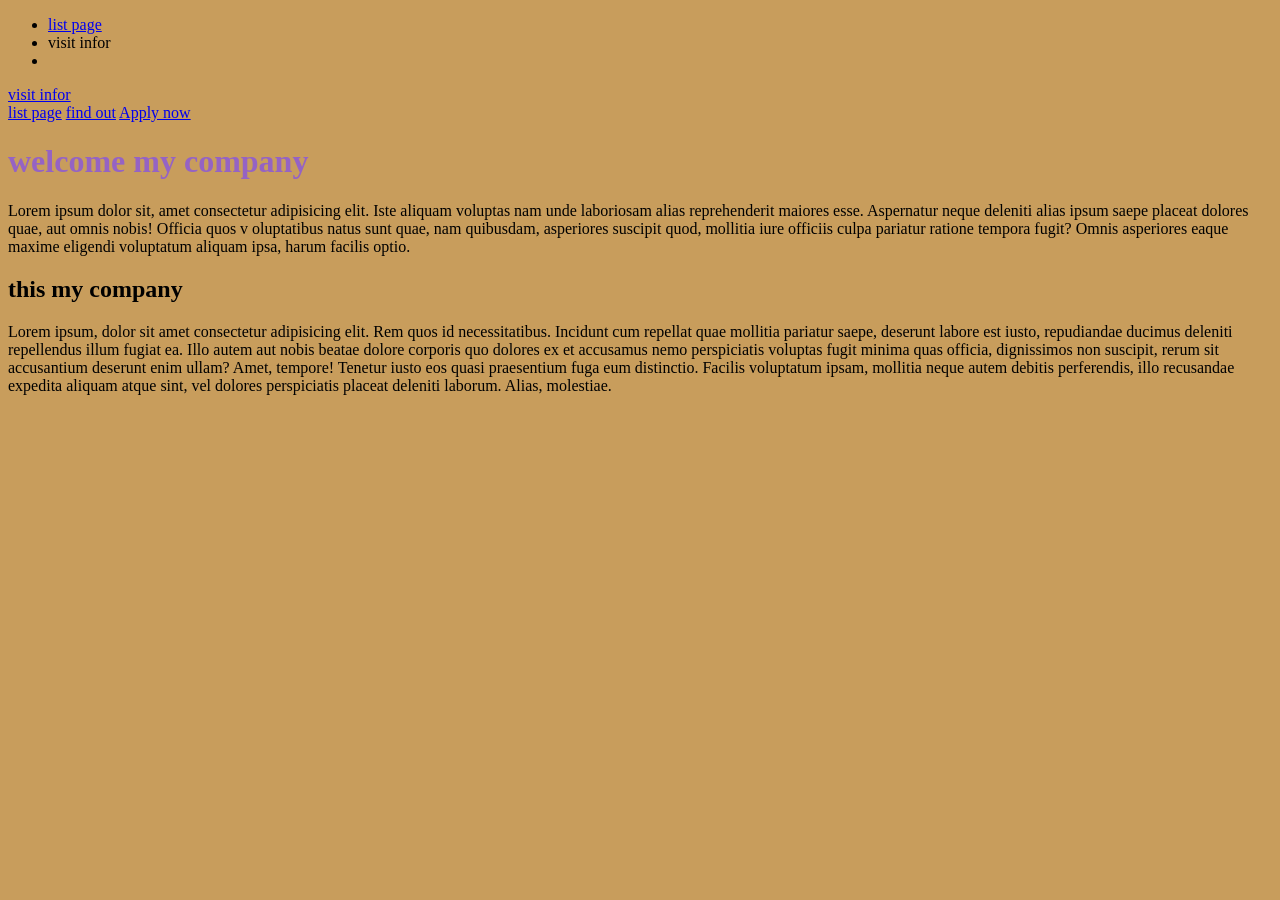
<file: index.html>
<!DOCTYPE html>
<html lang="en">
<head>
    <meta charset="UTF-8">
    <meta name="viewport" content="width=device-width, initial-scale=1.0">
    <title>my company</title>
    <style>
body{
    background-color: rgb(200, 157, 92);
}

    </style>
</head>
<body>


<ul>
<li> <a href="list.html">list page</a></li>
<li><a href="infor.html"></a>visit infor</li>
<li></li>

</ul>


    
<a href="infor.html"    target="_blank">visit infor</a> <br>
<a href="list.html"   target="_blank">list page</a>
<a href="location.html">find out</a>
<a href="service.html">Apply now</a>

<br>

<a href=""></a>


    <h1 style="color: rgb(149, 99, 196);">welcome my company</h1>
    <p>Lorem ipsum dolor sit, amet consectetur adipisicing elit. Iste aliquam voluptas nam unde laboriosam alias reprehenderit maiores esse. Aspernatur neque deleniti alias ipsum saepe placeat dolores quae, aut omnis nobis!
    Officia quos v
    oluptatibus natus sunt quae, nam quibusdam, asperiores suscipit quod, mollitia iure officiis culpa pariatur ratione tempora fugit? Omnis asperiores eaque maxime eligendi voluptatum aliquam ipsa, harum facilis optio.</p>



<h2>this my company</h2>
<p>Lorem ipsum, dolor sit amet consectetur adipisicing elit. Rem quos id necessitatibus. Incidunt cum repellat quae mollitia pariatur saepe, deserunt labore est iusto, repudiandae ducimus deleniti repellendus illum fugiat ea.
Illo autem aut nobis beatae dolore corporis quo dolores ex et accusamus nemo perspiciatis voluptas fugit minima quas officia, dignissimos non suscipit, rerum sit accusantium deserunt enim ullam? Amet, tempore!
Tenetur iusto eos quasi praesentium fuga eum distinctio. Facilis voluptatum ipsam, mollitia neque autem debitis perferendis, illo recusandae expedita aliquam atque sint, vel dolores perspiciatis placeat deleniti laborum. Alias, molestiae.</p>


</body>

</html>
</file>
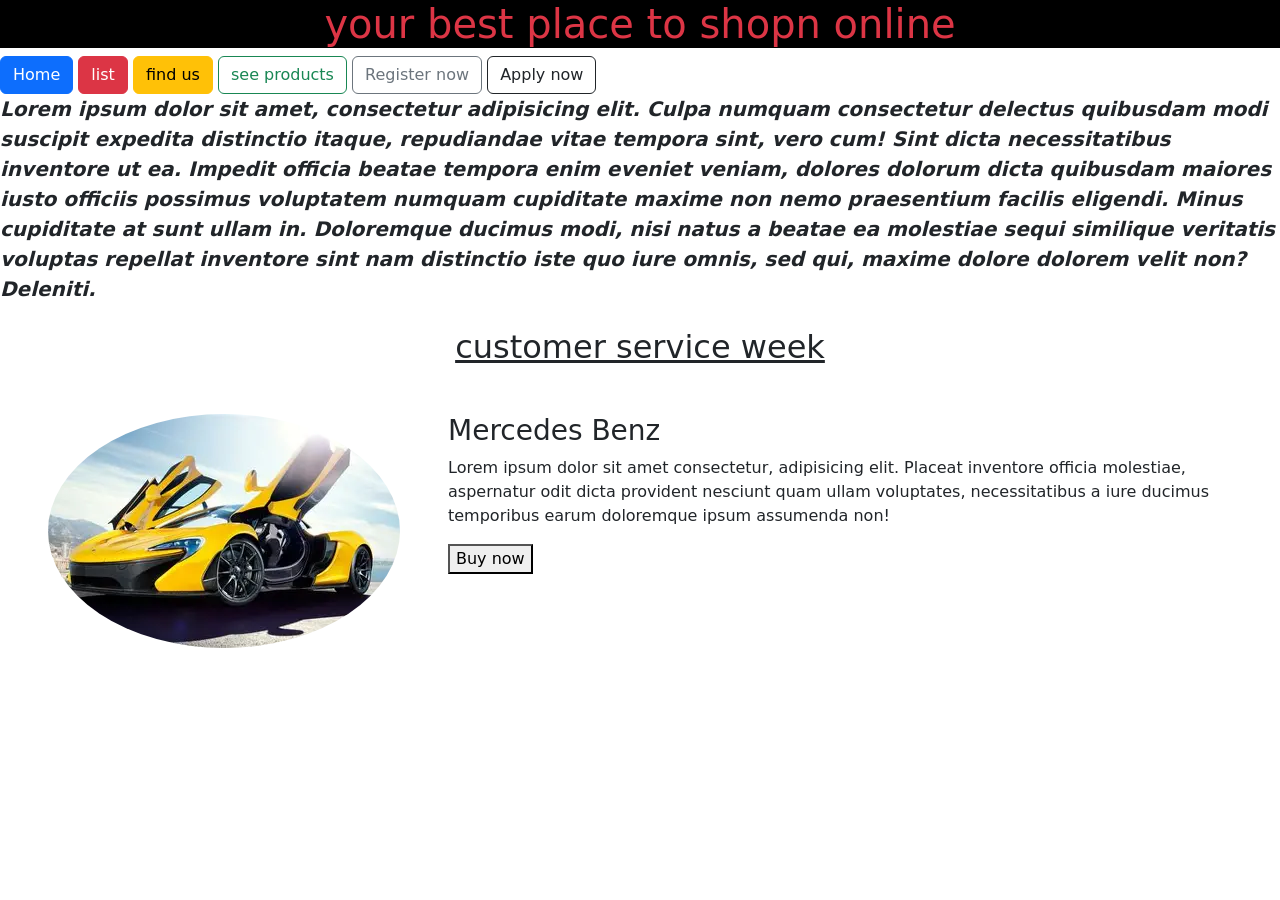
<file: info.html>
<!DOCTYPE html>
<html lang="en">
<head>
    <meta charset="UTF-8">
    <meta name="viewport" content="width=device-width, initial-scale=1.0">
    <title>information page -PrimeHaven</title>



<link rel="stylesheet" href="bootstrap/css/bootstrap.min.css">
<script src="bootstrap/js/bootstrap.min.js"></script>

</head>
<body>


    <h1 class="text-center text-danger bg-black">your best place to shopn online</h1>

    <button class="btn btn-primary">Home</button>

<button class="btn btn-danger">list</button>

<button class="btn btn-warning">find us</button>

<button class="btn btn-outline-success"> see products</button>

<button class="btn btn-outline-secondary">Register now</button>

<button class="btn btn-outline-dark"> Apply now</button>





    <p class="fw-bold fs-5 fst-italic mb-4">Lorem ipsum dolor sit amet, consectetur adipisicing elit. Culpa numquam consectetur delectus quibusdam modi suscipit expedita distinctio itaque, repudiandae vitae tempora sint, vero cum! Sint dicta necessitatibus inventore ut ea.
    Impedit officia beatae tempora enim eveniet veniam, dolores dolorum dicta quibusdam maiores iusto officiis possimus voluptatem numquam cupiditate maxime non nemo praesentium facilis eligendi. Minus cupiditate at sunt ullam in.
    Doloremque ducimus modi, nisi natus a beatae ea molestiae sequi similique veritatis voluptas repellat inventore sint nam distinctio iste quo iure omnis, sed qui, maxime dolore dolorem velit non? Deleniti.<p>



<h2 class="text-center text-decoration-underline">customer service week</h2>



<div class="d-flex m-5">


<div class="me-5">
<img src="images/car 4.webp" alt="" class="rounded-circle">

</div>


<div>

    <h3>Mercedes Benz</h3>
    <P>Lorem ipsum dolor sit amet consectetur, adipisicing elit. Placeat inventore officia molestiae, aspernatur odit dicta provident nesciunt quam ullam voluptates, necessitatibus a iure ducimus temporibus earum doloremque ipsum assumenda non!</P>
    <BUtton> Buy now</BUtton>
</div>






</div>




    
</body>
</html>
</file>
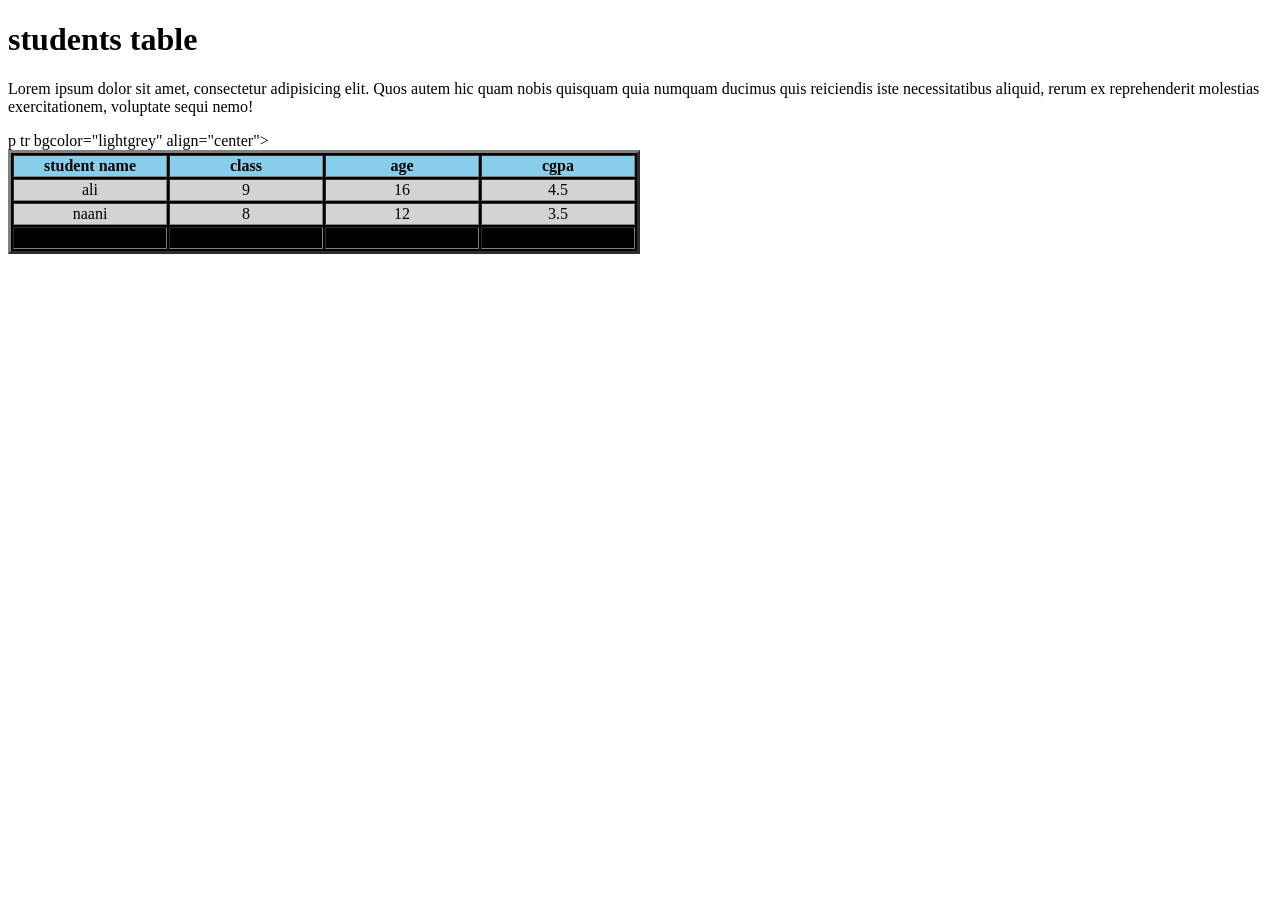
<file: infor.html>
<!DOCTYPE html>
<html lang="en">
<head>
    <meta charset="UTF-8">
    <meta name="viewport" content="width=device-width, initial-scale=1.0">
    <title>Document</title>
</head>
<body>
<h1>students table</h1>

<p>Lorem ipsum dolor sit amet, consectetur adipisicing elit. Quos autem hic quam nobis quisquam quia numquam ducimus quis reiciendis iste necessitatibus aliquid, rerum ex reprehenderit molestias exercitationem, voluptate sequi nemo!</p>


p


<table bgcolor="black" border="3px">
<tr bgcolor="skyblue">
<th width="150px">student name</th>
<th width="150px">class</th>
<th width="150px">age</th>
<th width="150px">cgpa</th>
</tr>



<tr bgcolor="lightgrey" align="center">
<td>ali</td>
<td>9</td>
<td>16</td>
<td>4.5</td>
</tr>



<tr bgcolor="lightgrey" align="center">
<td>naani</td>
<td>8</td>
<td>12</td>
<td>3.5</td>
</tr>


tr bgcolor="lightgrey" align="center">
<td>mohaan</td>
<td>11</td>
<td>17</td>
<td>3.75</td>
</tr>










</table>















    
</body>
</html>
</file>
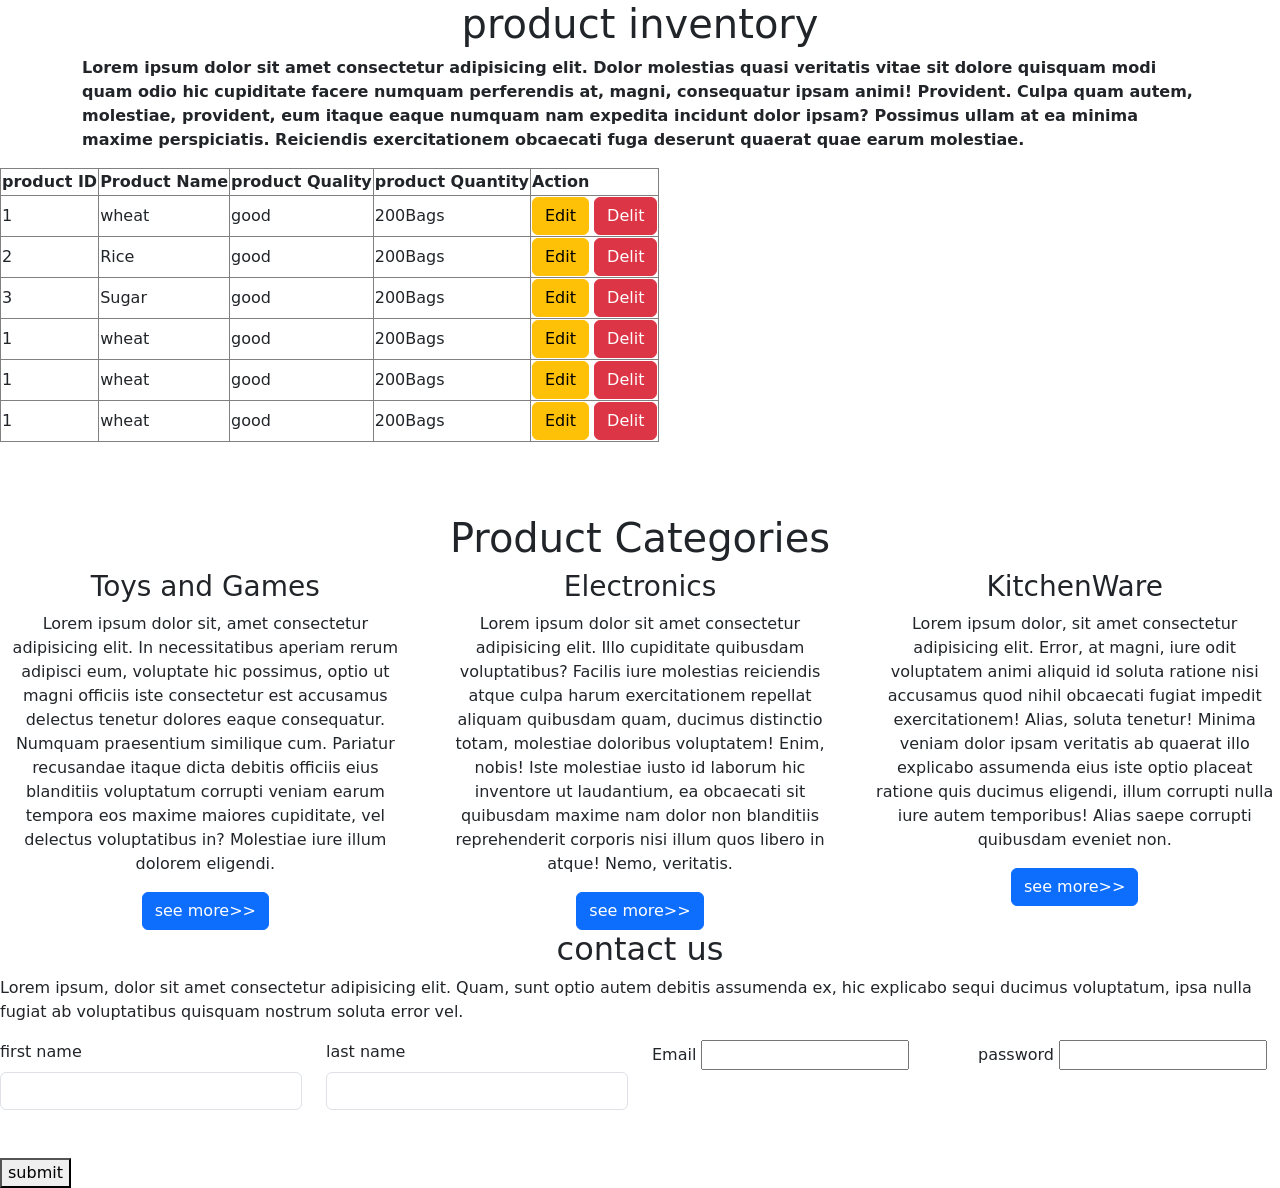
<file: inventory.html>
<!DOCTYPE html>
<html lang="en">
<head>
    <meta charset="UTF-8">
    <meta name="viewport" content="width=device-width, initial-scale=1.0">
    <title>inventory page -PrimeHaven</title>

<link rel="stylesheet" href="bootstrap/css/bootstrap.min.css"><link>
<script src="bootstrap/js/bootstrap.min.js"></script>

</head>
<body>

<h1 class="text-center"> product inventory</h1>
<p class="container fw-bold">Lorem ipsum dolor sit amet consectetur adipisicing elit. Dolor molestias quasi veritatis vitae sit dolore quisquam modi quam odio hic cupiditate facere numquam perferendis at, magni, consequatur ipsam animi! Provident.
Culpa quam autem, molestiae, provident, eum itaque eaque numquam nam expedita incidunt dolor ipsam? Possimus ullam at ea minima maxime perspiciatis. Reiciendis exercitationem obcaecati fuga deserunt quaerat quae earum molestiae.</p>


<table class="table-bordered table-striped table-hover">

<tr>
<th>product ID</th>
<th>Product Name</th>
<th>product Quality</th>
<th>product Quantity</th>
<th>Action</th>

</tr>

<tr>

<td>1</td>
<td>wheat</td>
<td>good</td>
<td>200Bags</td>
<td>

    <BUtton class="btn btn-warning">Edit</BUtton>
    <BUtton class="btn btn-danger">Delit</BUtton>
</td>

</tr>


<tr>

<td>2</td>
<td>Rice</td>
<td>good</td>
<td>200Bags</td>
<td>

    <BUtton  <BUtton class="btn btn-warning">Edit</BUtton>
    <BUtton class="btn btn-danger">Delit</BUtton>

</td>

</tr>

<tr>

<td>3</td>
<td>Sugar</td>
<td>good</td>
<td>200Bags</td>
<td>

    <BUtton class="btn btn-warning">Edit</BUtton>
    <BUtton class="btn btn-danger">Delit</BUtton>
</td>

</tr>

<tr>

<td>1</td>
<td>wheat</td>
<td>good</td>
<td>200Bags</td>
<td>

    <BUtton class="btn btn-warning">Edit</BUtton>
    <BUtton class="btn btn-danger">Delit</BUtton>
</td>

</tr>

<tr>

<td>1</td>
<td>wheat</td>
<td>good</td>
<td>200Bags</td>
<td>

    <BUtton class="btn btn-warning">Edit</BUtton>
    <BUtton class="btn btn-danger">Delit</BUtton>
</td>

</tr>


<tr>

<td>1</td>
<td>wheat</td>
<td>good</td>
<td>200Bags</td>
<td>

    <BUtton class="btn btn-warning">Edit</BUtton>
    <BUtton class="btn btn-danger">Delit</BUtton>
</td>

</tr>

</table>

<br><br><br>


<h1 class="text-center">Product Categories</h1>

<div class="row">

<div class="col text-center">
<h3>Toys and Games</h3>
<p>Lorem ipsum dolor sit, amet consectetur adipisicing elit. In necessitatibus aperiam rerum adipisci eum, voluptate hic possimus, optio ut magni officiis iste consectetur est accusamus delectus tenetur dolores eaque consequatur.
Numquam praesentium similique cum. Pariatur recusandae itaque dicta debitis officiis eius blanditiis voluptatum corrupti veniam earum tempora eos maxime maiores cupiditate, vel delectus voluptatibus in? Molestiae iure illum dolorem eligendi.</p>


<a href="products.html" class="btn btn-primary"> see more>></a>

</div>


<div class="col text-center">
    <h3> Electronics</h3>
    <p>Lorem ipsum dolor sit amet consectetur adipisicing elit. Illo cupiditate quibusdam voluptatibus? Facilis iure molestias reiciendis atque culpa harum exercitationem repellat aliquam quibusdam quam, ducimus distinctio totam, molestiae doloribus voluptatem!
    Enim, nobis! Iste molestiae iusto id laborum hic inventore ut laudantium, ea obcaecati sit quibusdam maxime nam dolor non blanditiis reprehenderit corporis nisi illum quos libero in atque! Nemo, veritatis.</p>
    
<a href="products.html" class="btn btn-primary"> see more>></a>


</div>


<div class="col text text-center">

<h3>KitchenWare</h3>
<p>Lorem ipsum dolor, sit amet consectetur adipisicing elit. Error, at magni, iure odit voluptatem animi aliquid id soluta ratione nisi accusamus quod nihil obcaecati fugiat impedit exercitationem! Alias, soluta tenetur!
Minima veniam dolor ipsam veritatis ab quaerat illo explicabo assumenda eius iste optio placeat ratione quis ducimus eligendi, illum corrupti nulla iure autem temporibus! Alias saepe corrupti quibusdam eveniet non.</p>

<a href="products.html" class="btn btn-primary"> see more>></a>

</div>

</div>

<!------contact form-->
<h2 class="text text-center">contact us</h2>
<p>Lorem ipsum, dolor sit amet consectetur adipisicing elit. Quam, sunt optio autem debitis assumenda ex, hic explicabo sequi ducimus voluptatum, ipsa nulla fugiat ab voluptatibus quisquam nostrum soluta error vel.</p>


<form action="">

<div class="row mb-5">

<div class="col">

    <label for="fname" class="form-label"> first name</label>
    <input type="text" id="fname"class="form-control" required>
</div>


<div class="col">

<label for=" fname"class="form-label"> last name</label>
    <input type="text" id="fname" class="form-control" required>

</div> <br><br>

<div class="col">
<label for="email ">Email</label>
<input type="email"id="email" required> 

</div>


<div class="col">

    <label for="pwd">password</label>
<input type="password" id="pwd" required>

</div>

</div>

</form>

<button>submit</button>




</body>
</html>
</file>
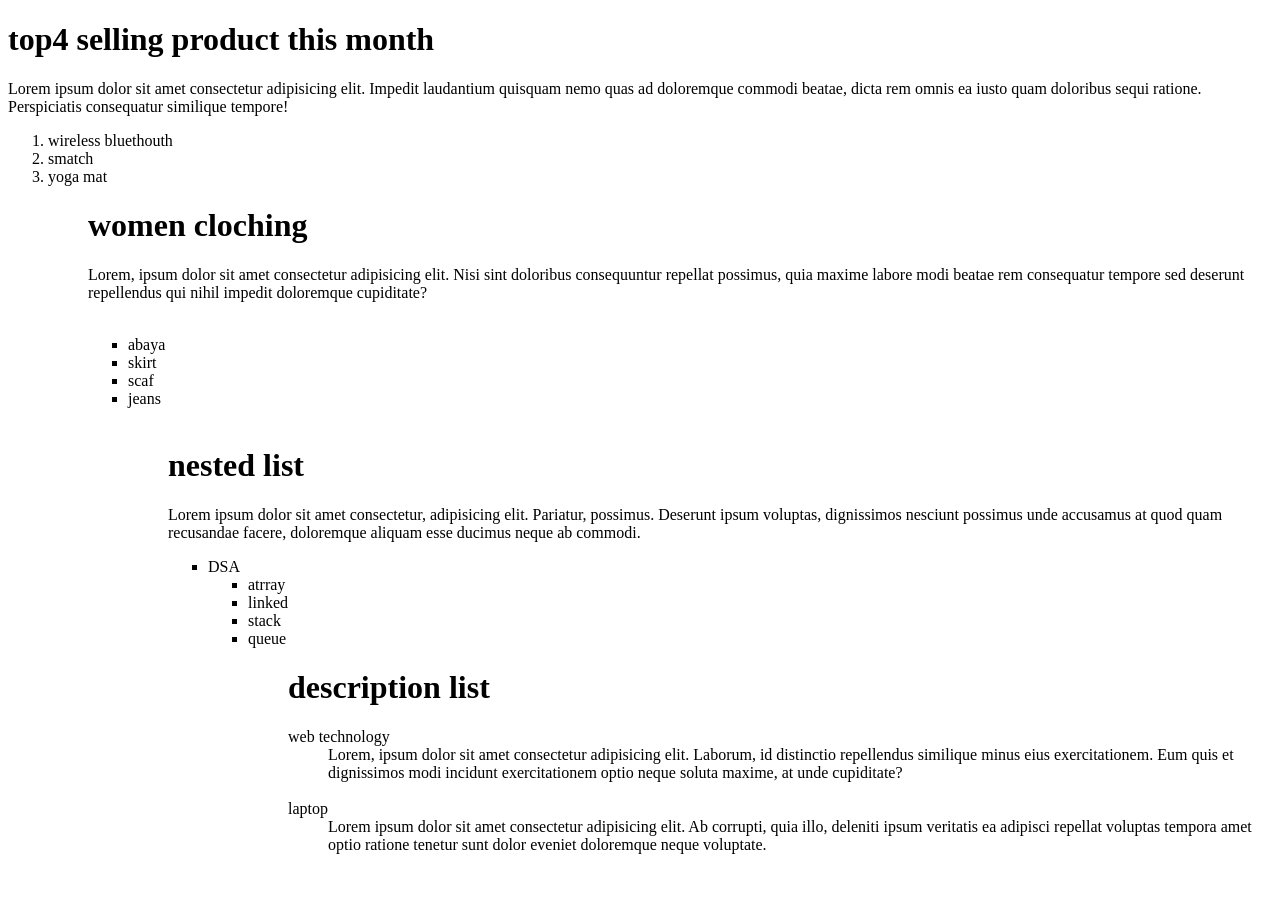
<file: list.html>
<!DOCTYPE html>
<html lang="en">
<head>
    <meta charset="UTF-8">
    <meta name="viewport" content="width=device-width, initial-scale=1.0">
    <title>Document</title>

    <style>

        body{
            background-color:rgba(red, green, blue, alpha);
        }
    </style>
</head>
<body>
<!---ordered list-->
<h1>top4 selling product this month</h1>
<p>Lorem ipsum dolor sit amet consectetur adipisicing elit. Impedit laudantium quisquam nemo quas ad doloremque commodi beatae, dicta rem omnis ea iusto quam doloribus sequi ratione. Perspiciatis consequatur similique tempore!</p>
<ol>
<li>wireless bluethouth</li>
<li>smatch</li>
<li>yoga mat</li>

<ol>
<!---unoredered list-->

    

<h1>women cloching</h1>
<p>Lorem, ipsum dolor sit amet consectetur adipisicing elit. Nisi sint doloribus consequuntur repellat possimus, quia maxime labore modi beatae rem consequatur tempore sed deserunt repellendus qui nihil impedit doloremque cupiditate?</p>
<br>
<ul>
<li>abaya</li>
<li>skirt</li>
<li>scaf</li>
<li>jeans</li>

<ul>

<br>

<!---nested list-->
<h1>nested list</h1>
<p>Lorem ipsum dolor sit amet consectetur, adipisicing elit. Pariatur, possimus. Deserunt ipsum voluptas, dignissimos nesciunt possimus unde accusamus at quod quam recusandae facere, doloremque aliquam esse ducimus neque ab commodi.</p>
<ul>
<li>DSA
<UL>
<LI>atrray</LI>
<LI>linked</LI>
<LI>stack</LI>
<LI>queue</LI>
<ul>
<!----desciption list-->
<h1>description list</h1>
<dl>
<dt>web technology</dt>
<dd>Lorem, ipsum dolor sit amet consectetur adipisicing elit. Laborum, id distinctio repellendus similique minus eius exercitationem. Eum quis et dignissimos modi incidunt exercitationem optio neque soluta maxime, at unde cupiditate?</dd>

<br>
<dt>laptop</dt>
<dd>Lorem ipsum dolor sit amet consectetur adipisicing elit. Ab corrupti, quia illo, deleniti ipsum veritatis ea adipisci repellat voluptas tempora amet optio ratione tenetur sunt dolor eveniet doloremque neque voluptate.</dd>
<dl></dl>






</body>
</html>
</file>
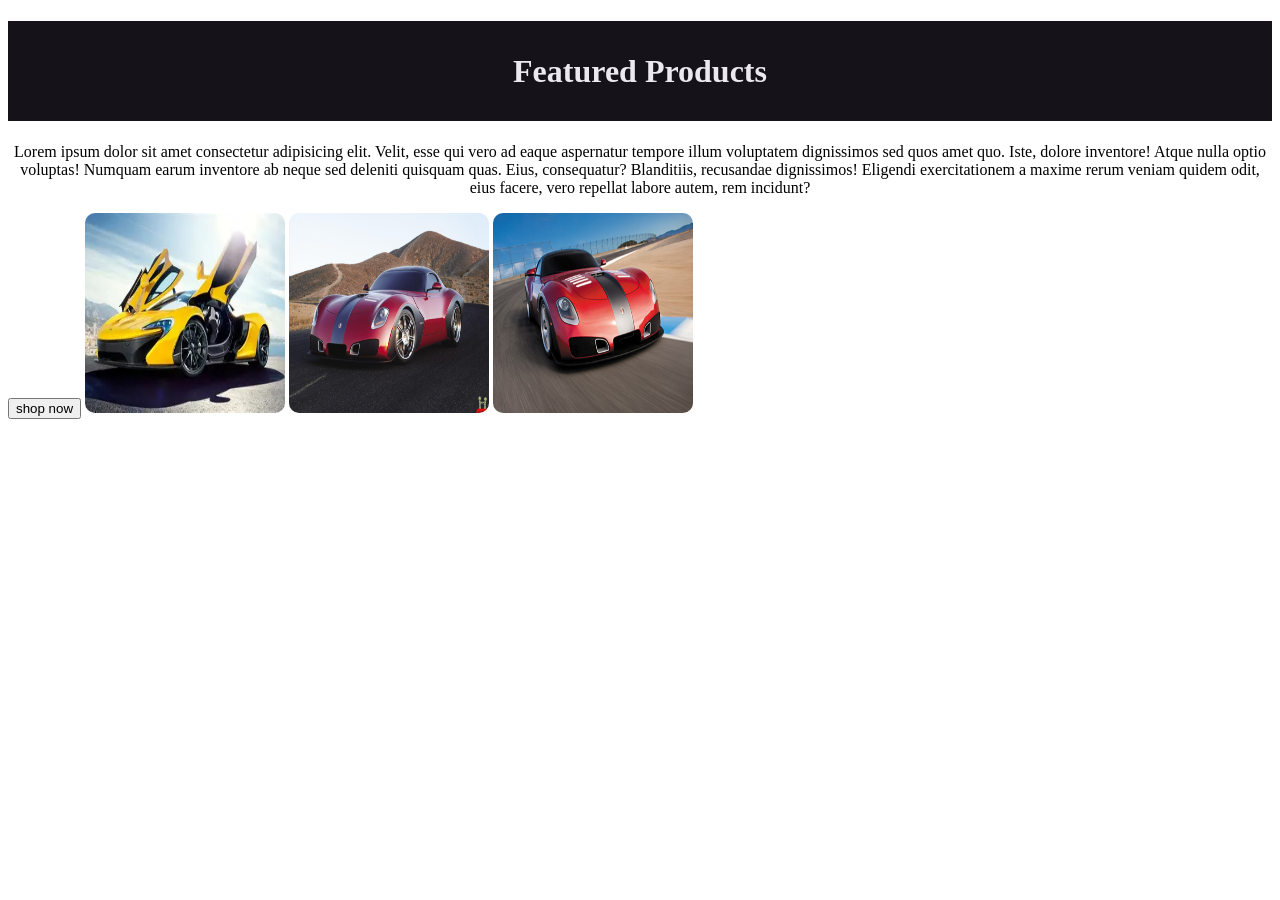
<file: products.html>
<!DOCTYPE html>
<html lang="en">
<head>
    <meta charset="UTF-8">
    <meta name="viewport" content="width=device-width, initial-scale=1.0">
    <title>Product Page - PrimeHaven</title>
    <link rel="stylesheet" href="css/products.css">
    
</head>
<body>
    <h1>Featured Products</h1>
    <p> Lorem ipsum dolor sit amet consectetur adipisicing elit. Velit, esse qui vero ad eaque aspernatur tempore illum voluptatem dignissimos sed quos amet quo. Iste, dolore inventore! Atque nulla optio voluptas!
    Numquam earum inventore ab neque sed deleniti quisquam quas. Eius, consequatur? Blanditiis, recusandae dignissimos! Eligendi exercitationem a maxime rerum veniam quidem odit, eius facere, vero repellat labore autem, rem incidunt?</p>
    <button>shop now</button>
  <img src="images/car 4.webp" alt="">
    <img src="images/car 1.jpeg" alt="">
    <img src="images/car2.jpg" alt="">


    
</body>
</html>
</file>
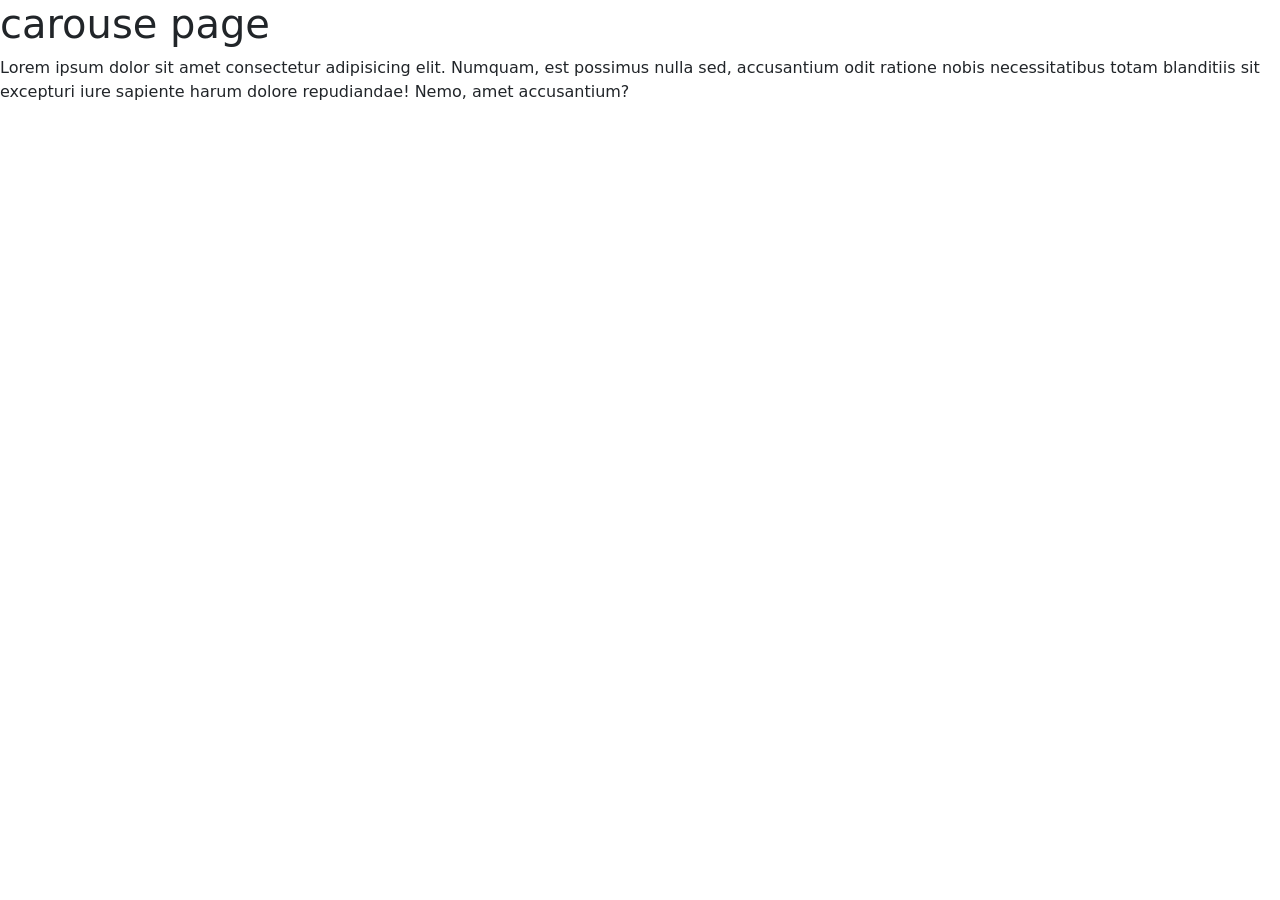
<file: progress.html>
<!DOCTYPE html>
<html lang="en">
<head>
    <meta charset="UTF-8">
    <meta name="viewport" content="width=device-width, initial-scale=1.0">
    <title>bootstrap carousel</title>
<!------bootstrap css-->

<link rel="stylesheet" href="bootstrap/css/bootstrap.min.css">

</head>
<body>
    <h1>carouse page </h1>
<p>Lorem ipsum dolor sit amet consectetur adipisicing elit. Numquam, est possimus nulla sed, accusantium odit ratione nobis necessitatibus totam blanditiis sit excepturi iure sapiente harum dolore repudiandae! Nemo, amet accusantium?</p>



    <div id="mycarousel"class="carousel slide" date-bs-ride="carousel">












    </div>








</body>
</html>
</file>
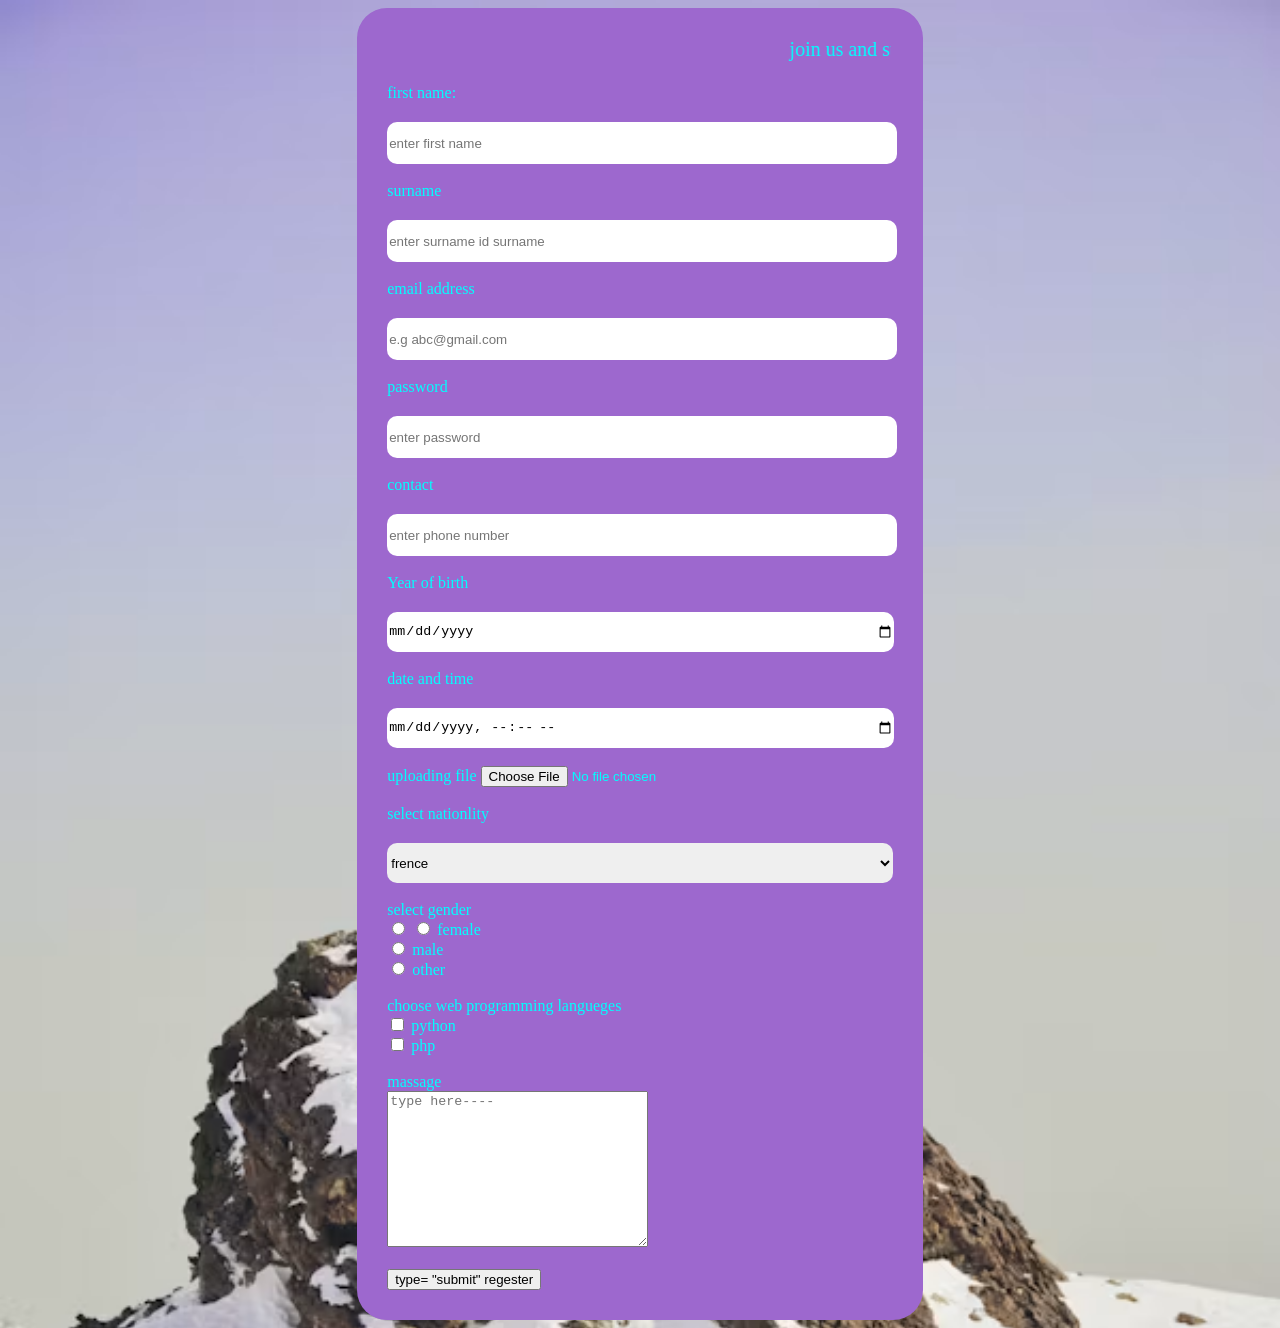
<file: register.html>
<!DOCTYPE html>
<html lang="en">
<head>
    <meta charset="UTF-8">
    <meta name="viewport" content="width=device-width, initial-scale=1.0">
    <title>regester page-</title>
    <link rel="stylesheet" href="css/register.css">
</head>
<body>

   <form action="">


<legend> <marquee behavior="" direction="">join us and start your today!!</marquee></legend> <br>

<label for="fname">first name:</label>
<input type="text" placeholder="enter first name" id="fname" required><br><br>



<label for="sname"> surname</label>
<input type="text" placeholder="enter surname id surname" required><br><br>
 
<label for="email">email address</label>
<input type="text" email placeholder="e.g abc@gmail.com" ><br><br>


<label for="pwd">password</label>
<input type="password"placeholder="enter password" id="pwd" required><br><br>

<label for="phone number">contact</label>
<input type="tel"placeholder="enter phone number" id="phone number required"><br><br>


<label for="YOB">Year of birth</label>
<input type="date" required><br><br>

<label for="dt">date and time</label>
<input type="datetime-local"id= "dt" required ><br> <br>

<label for="file">uploading file</label>
<input type="file"id="file" required><br><br>

<label for="nationality">select nationlity</label>
<!-----Dropdown-->

<select name="" id="nationality">
<option value="">frence</option>
<option value="">germen </option>
<option value="">kenya</option>


</select>

<!---end of dropdown-->
<br><br>


<label for="">select gender</label><br>
<input type="radio">

<input type="radio"id=female name="gender">
<label for="female">female</label><br>

<input type="radio"id=male name="gender">
<label for="male">male</label><br>

<input type="radio"id= "other" name="gender">
<label for="other">other</label><br>

<br>
<label for="">choose web programming langueges</label> <br>

<input type="checkbox" id= "python" name="python">
<label for="python">python</label><br>

<input type="checkbox" id= "php" name="php">
<label for="php">php</label><br><br>

<label for="massage">massage</label><br>
<textarea name="" id="" cols="30" rows="10" placeholder="type here----"></textarea><br><br>

<button>type= "submit" regester</button>

   </form> 




</body>
</html>
</file>
<file: css/products.css>
h1{
    color: rgb(236, 232, 240);
     background-color: rgb(21, 18, 25);
     line-height: 100px;
     text-align: center;
}
p{
    text-align: center;
}
img{
    width: 200px;
    height: 200px;
    border-radius: 10px
}
    h1:hover{
        background-color: rgb(92, 51, 130);
        color: aqua 00px;
    height: 270px;
}
</file>
<file: css/register.css>
form{

background-color: rgb(157, 104, 206);
width: 40%;
margin: 0 auto;
padding: 30px;
color: aqua;
border-radius: 30px;
box-shadow: 0px;
}
legend{
    font-size: 20px;
    text-align: center;
}

input[type=text], input[type= email], input[type=password],
input[type=tel], input[type=date], input[type=datetime-local],

select{
    
width: 100%;
height: 40px;
border-radius: 10px;
border: none;
margin-top: 20px;

}

body{

    background-image: url("../images/background.png");
background-repeat: no-repeat;
background-size: cover;
 
}
</file>
